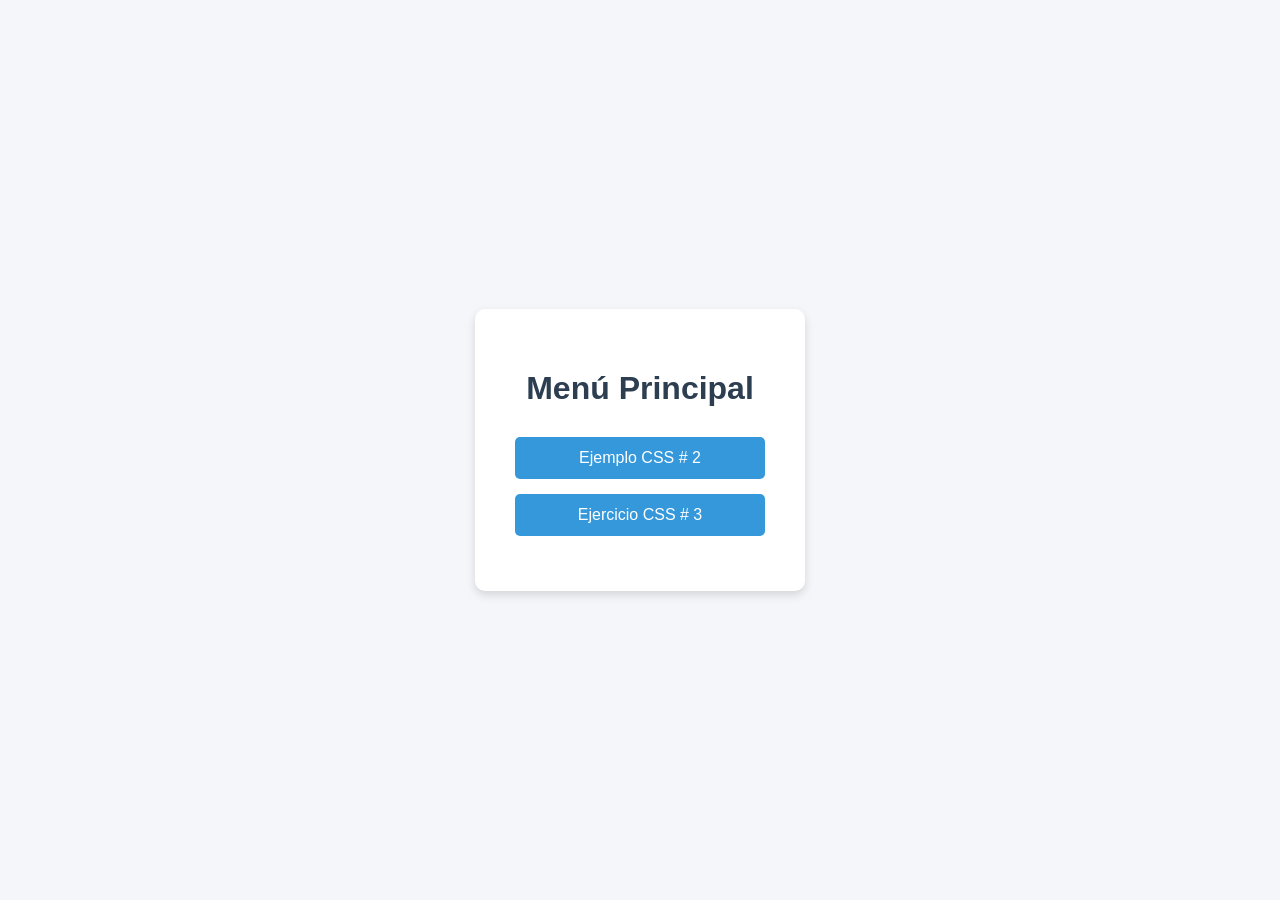
<file: index.html>
<!DOCTYPE html>
<html lang="es">

<head>
    <meta charset="UTF-8">
    <meta name="viewport" content="width=device-width, initial-scale=1.0">
    <meta name="author" content="Luis Mercado">
    <title>Menú Principal</title>
    <link rel="stylesheet" href="./css/index.css">
</head>

<body>
    <div id="app"></div>
    <script src="./js/index.js"></script>
</body>

</html>
</file>
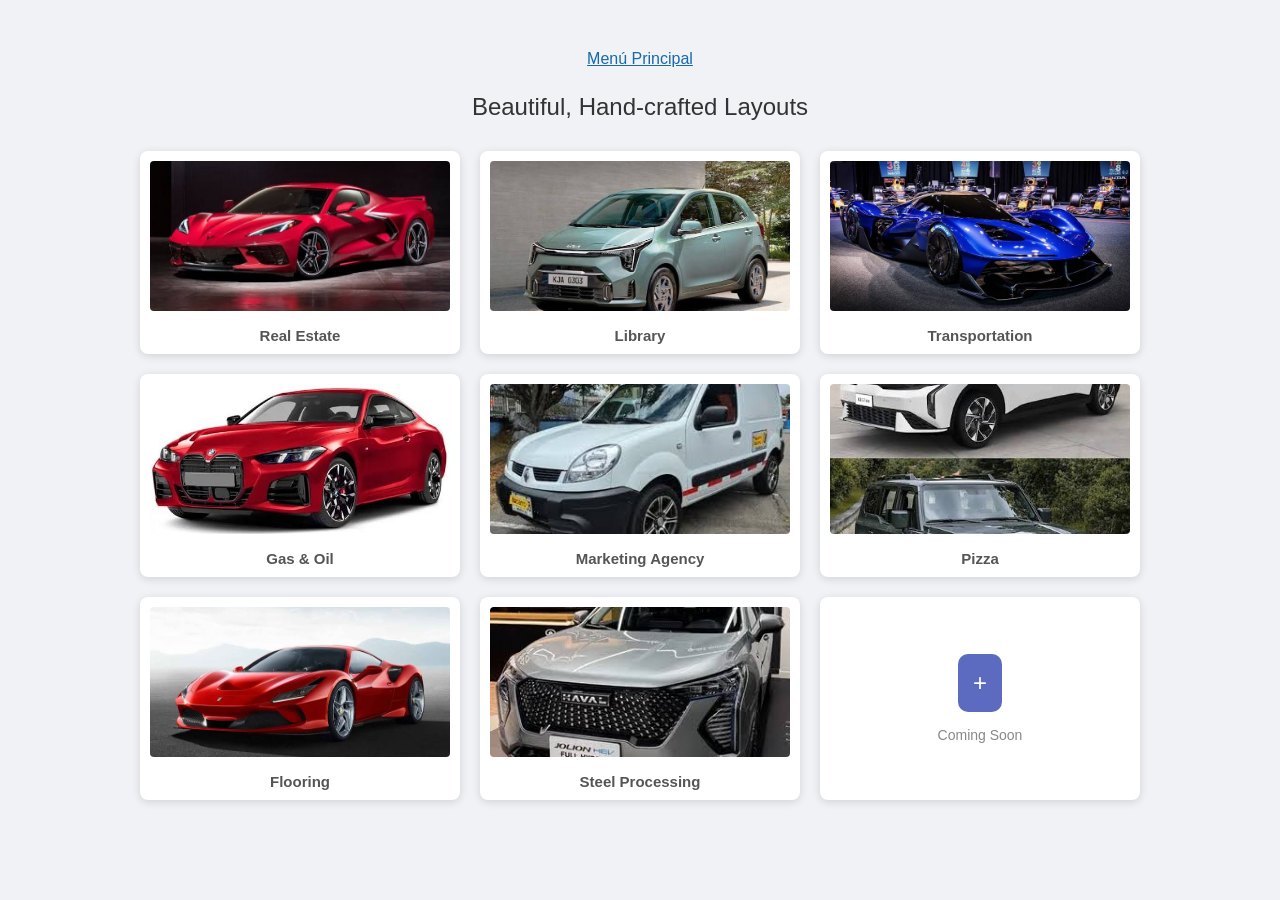
<file: html/ejercicio2.html>
<!DOCTYPE html>
<html lang="es">

<head>
    <meta charset="UTF-8">
    <meta name="viewport" content="width=device-width, initial-scale=1.0">
    <meta name="author" content="Luis Mercado">
    <title>Ejemplo CSS # 2</title>
    <link rel="stylesheet" href="../css/ejercicio2.css">
</head>

<body>
    <div id="app"></div>
    <script src="../js/ejercicio2.js"></script>
</body>

</html>
</file>
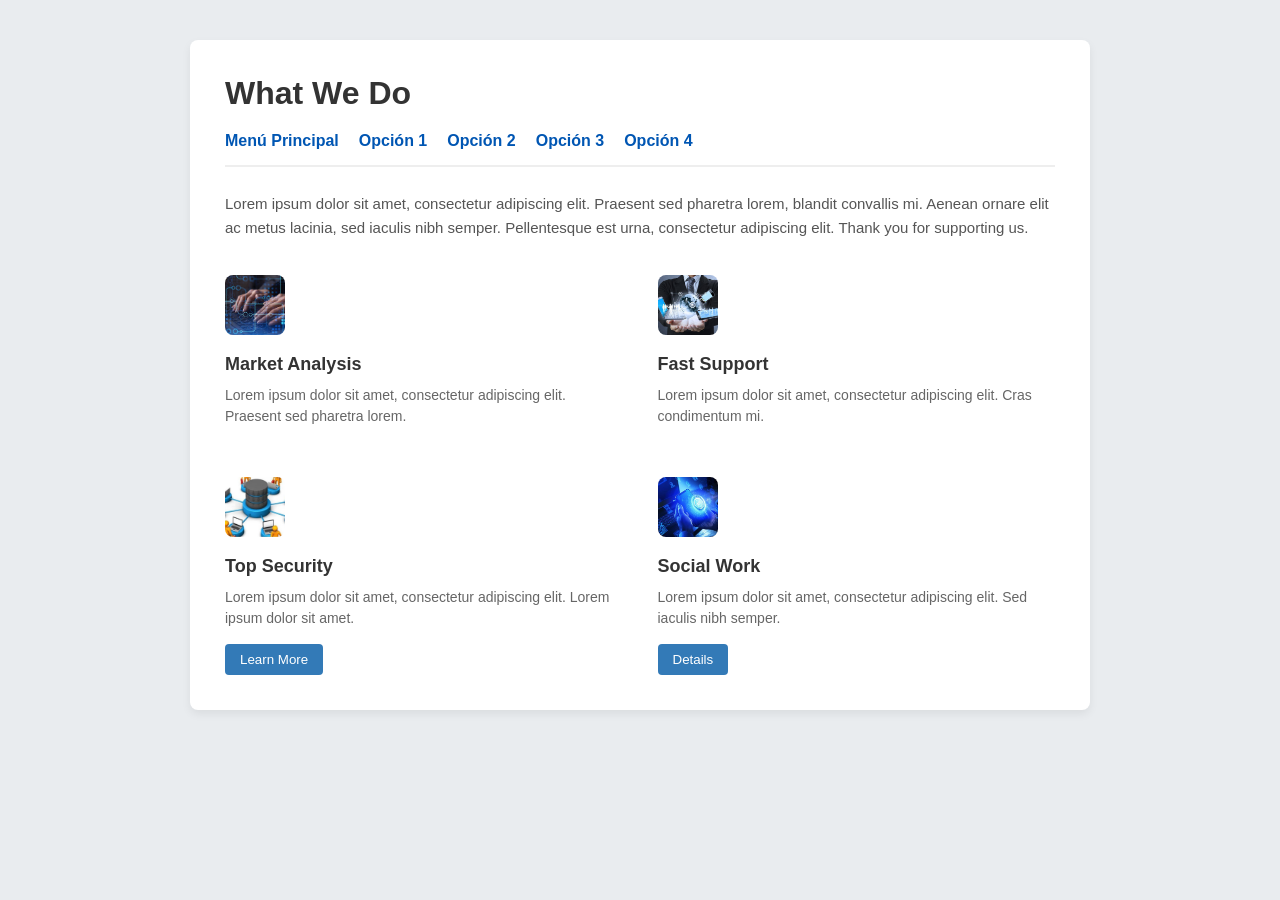
<file: html/ejercicio3.html>
<!DOCTYPE html>
<html lang="es">

<head>
    <meta charset="UTF-8">
    <meta name="viewport" content="width=device-width, initial-scale=1.0">
    <meta name="author" content="Luis Mercado">
    <title>Ejercicio CSS # 3</title>
    <link rel="stylesheet" href="../css/ejercicio3.css">
</head>

<body>
    <div id="app"></div>
    <script src="../js/ejercicio3.js"></script>
</body>

</html>
</file>
<file: css/index.css>
* {
    box-sizing: border-box;
    font-family: Arial, sans-serif;
}

body {
    margin: 0;
    background: #f4f6f9;
    display: flex;
    justify-content: center;
    align-items: center;
    min-height: 100vh;
}

.menu-principal {
    text-align: center;
    background: white;
    padding: 40px;
    border-radius: 10px;
    box-shadow: 0 4px 10px #0002;
}

.menu-principal h1 {
    color: #2c3e50;
    margin-bottom: 30px;
}

.menu-principal a {
    display: block;
    width: 250px;
    max-width: 100%;
    margin: 15px auto;
    padding: 12px;
    background: #3498db;
    color: white;
    text-decoration: none;
    border-radius: 5px;
}

.menu-principal a:hover {
    background: #2980b9;
}
</file>
<file: css/ejercicio2.css>
* {
    margin: 0;
    padding: 0;
    box-sizing: border-box;
    font-family: Arial, sans-serif;
}

body {
    background: #f0f2f5;
    color: #333;
    padding: 20px;
}

.contenedor-ej2 {
    max-width: 1000px;
    margin: 30px auto;
    text-align: center;
}

.volver {
    display: inline-block;
    margin-bottom: 25px;
    color: #1769aa;
}

.contenedor-ej2 h2 {
    margin-bottom: 30px;
    font-weight: normal;
}

.galeria {
    display: grid;
    grid-template-columns: repeat(3, 1fr);
    gap: 20px;
}

.tarjeta {
    background: white;
    padding: 10px;
    border-radius: 8px;
    box-shadow: 0 2px 8px #0002;
}

.tarjeta img {
    width: 100%;
    height: 150px;
    object-fit: cover;
    border-radius: 4px;
}

.tarjeta p {
    margin-top: 12px;
    font-size: 15px;
    color: #555;
    font-weight: bold;
}

.coming-soon {
    background: white;
    display: flex;
    flex-direction: column;
    align-items: center;
    justify-content: center;
    min-height: 200px;
    border-radius: 8px;
    box-shadow: 0 2px 8px #0002;
}

.icono-cuadro {
    background: #5c6bc0;
    color: white;
    padding: 15px;
    border-radius: 10px;
    font-size: 24px;
    margin-bottom: 15px;
}

.coming-soon p {
    color: #888;
    font-size: 14px;
}

@media (max-width: 650px) {
    .galeria {
        grid-template-columns: 1fr;
    }
}
</file>
<file: css/ejercicio3.css>
* {
    margin: 0;
    padding: 0;
    box-sizing: border-box;
    font-family: Arial, sans-serif;
}

body {
    background: #e9ecef;
    color: #333;
    padding: 20px;
}

.contenedor-ej3 {
    max-width: 900px;
    margin: 20px auto;
    background: white;
    padding: 35px;
    border-radius: 8px;
    box-shadow: 0 4px 10px #0001;
}

.contenedor-ej3 h1 {
    margin-bottom: 20px;
}

.menu-horizontal {
    display: flex;
    flex-wrap: wrap;
    gap: 20px;
    margin-bottom: 25px;
    padding-bottom: 15px;
    border-bottom: 2px solid #eee;
}

.menu-horizontal a {
    color: #0056b3;
    font-weight: bold;
    text-decoration: none;
}

.menu-horizontal a:hover {
    text-decoration: underline;
}

.texto-intro {
    margin-bottom: 35px;
    line-height: 1.6;
    color: #555;
    font-size: 15px;
}

.servicios {
    display: grid;
    grid-template-columns: 1fr 1fr;
    gap: 35px;
}

.servicio img {
    width: 60px;
    height: 60px;
    object-fit: cover;
    margin-bottom: 15px;
    border-radius: 8px;
}

.servicio h3 {
    margin-bottom: 10px;
    font-size: 18px;
}

.servicio p {
    font-size: 14px;
    color: #666;
    line-height: 1.5;
    margin-bottom: 15px;
}

.btn {
    padding: 8px 15px;
    background: #337ab7;
    color: white;
    border: none;
    border-radius: 4px;
    cursor: pointer;
}

.btn:hover {
    background: #286090;
}

@media (max-width: 600px) {
    .servicios {
        grid-template-columns: 1fr;
    }

    .contenedor-ej3 {
        padding: 20px;
    }
}
</file>
